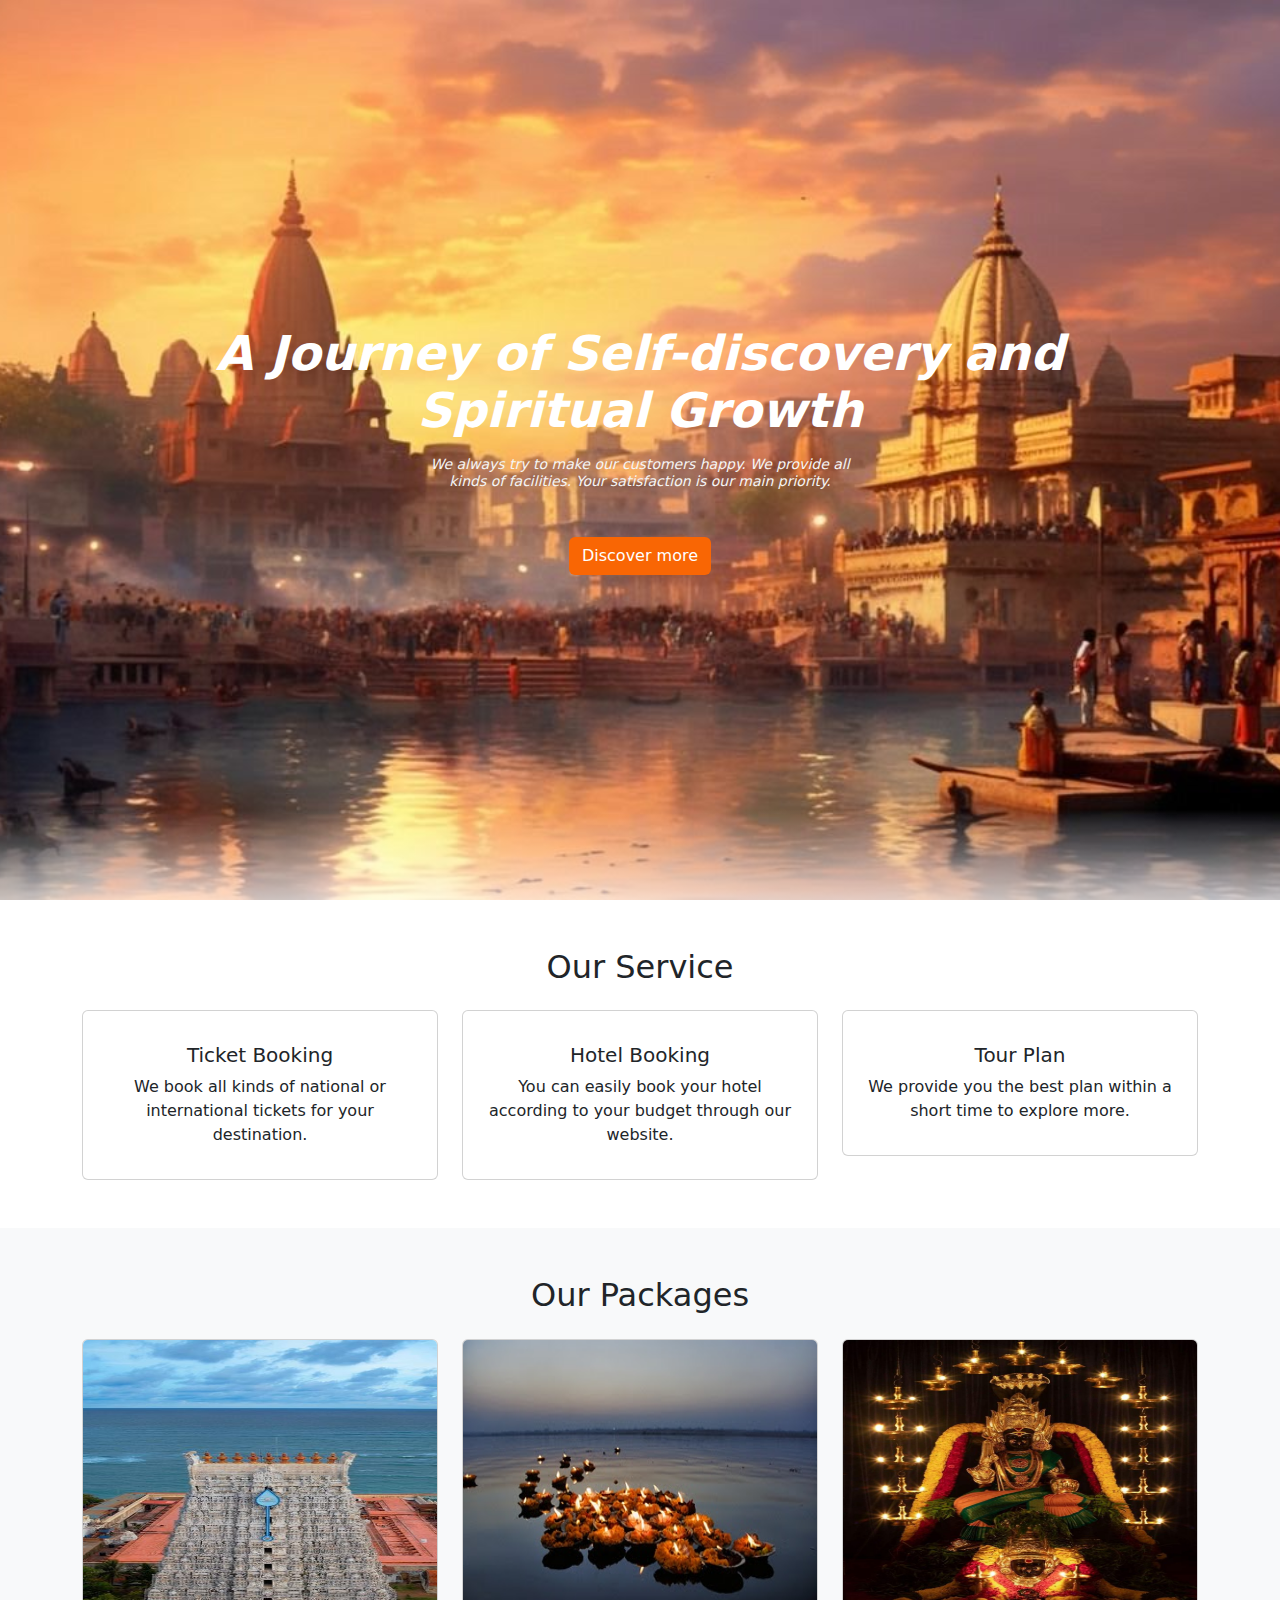
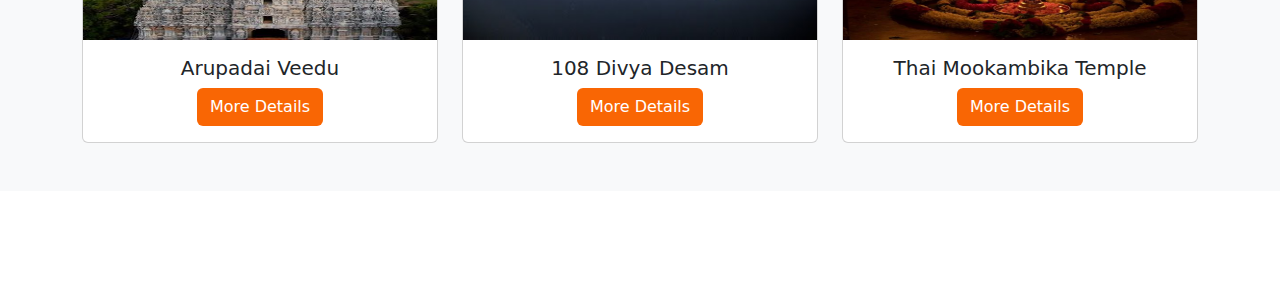
<file: index.html>
<!DOCTYPE html>
<html lang="en">
<head>
  <meta charset="UTF-8">
  <meta name="viewport" content="width=device-width, initial-scale=1.0">
  <title>Spiritual Awakening Tours</title>
  <link href="https://cdn.jsdelivr.net/npm/bootstrap@5.3.0-alpha1/dist/css/bootstrap.min.css" rel="stylesheet">
  <link rel="stylesheet" href="style.css"> 
</head>
<body>

<section class="hero-section">
  <div class="hero-content">
    <h1 class="headline">A Journey of Self-discovery and Spiritual Growth</h1>
    <h5 class="headlinep">We always try to make our customers happy. We provide all kinds of facilities. Your satisfaction is our main priority.</h5>
    <a href="#" class="btn custom-btn mt-3">Discover more</a>
  </div>
</section>

<section class="services py-5">
  <div class="container">
    <h2 class="text-center mb-4">Our Service</h2>
    <div class="row text-center">
      <div class="col-md-4">
        <div class="card p-3">
          <i class="bi bi-ticket" style="font-size: 2rem;"></i>
          <h5 class="mt-3">Ticket Booking</h5>
          <p>We book all kinds of national or international tickets for your destination.</p>
        </div>
      </div>
      <div class="col-md-4">
        <div class="card p-3">
          <i class="bi bi-house-door" style="font-size: 2rem;"></i>
          <h5 class="mt-3">Hotel Booking</h5>
          <p>You can easily book your hotel according to your budget through our website.</p>
        </div>
      </div>
      <div class="col-md-4">
        <div class="card p-3">
          <i class="bi bi-map" style="font-size: 2rem;"></i>
          <h5 class="mt-3">Tour Plan</h5>
          <p>We provide you the best plan within a short time to explore more.</p>
        </div>
      </div>
    </div>
  </div>
</section>

<section class="packages py-5 bg-light">
  <div class="container">
    <h2 class="text-center mb-4">Our Packages</h2>
    <div class="row">
      <div class="col-md-4">
        <div class="card">
          <img src="photos/arupadaiveedu.jpg" class="card-img-top tripthumbnail" alt="Arupadai Veedu">
          <div class="card-body text-center">
            <h5 class="card-title">Arupadai Veedu</h5>
            <a href="#" class="btn custom-btn">More Details</a>
          </div>
        </div>
      </div>
      <div class="col-md-4">
        <div class="card">
          <img src="photos/108divyadesam.jpg" class="card-img-top tripthumbnail" alt="108 Divya Desam">
          <div class="card-body text-center">
            <h5 class="card-title">108 Divya Desam</h5>
            <a href="#" class="btn custom-btn">More Details</a>
          </div>
        </div>
      </div>
      <div class="col-md-4">
        <div class="card">
          <img src="photos/mookambikai.jpg" class="card-img-top tripthumbnail" alt="Thai Mookambika Temple">
          <div class="card-body text-center">
            <h5 class="card-title">Thai Mookambika Temple</h5>
            <a href="#" class="btn custom-btn">More Details</a>
          </div>
        </div>
      </div>
    </div>
  </div>
</section>

<section class="footer py-5">
 
</section>

<script src="https://cdn.jsdelivr.net/npm/bootstrap@5.3.0-alpha1/dist/js/bootstrap.bundle.min.js"></script>
</body>
</html>
</file>
<file: style.css>
.hero-section {
      background-image: linear-gradient(to bottom, rgba(255, 255, 255, 0) 90%, rgba(255, 255, 255, 0.7)), url('photos/background.jpg');
      background-size: cover;
      background-position: center;
      height: 100vh;
      color: white;
      text-align: center;
      display: flex;
      justify-content: center;
      align-items: center;
      position: relative;
    }
    .hero-content {
      max-width: 950px;
      margin: auto;
      text-align: center;
      padding: 20px;
    }
    .hero-section h1 {
      font-size: 3rem;
      font-weight: bold;
      margin-bottom: 1rem;
    }
    .hero-section h5 {
      font-size: 14px;
      margin-bottom: 2rem;
      width: 50%; /* Reduced width */
      margin-left: auto;
      margin-right: auto;
      font-style: oblique;
    }
    .custom-btn{
        background-color: rgb(249, 102, 4);
        color: white;
    }
    .custom-btn:hover{
        background-color: orange;
        color:white;
        box-shadow: 0px 4px 15px rgba(0, 0, 0, 0.2);
    }
    .headline{
        font-style: italic;
    }
    .tripthumbnail{
        height: 300px;
    }
    .headlinep{
        color:whitesmoke;
    }
</file>
